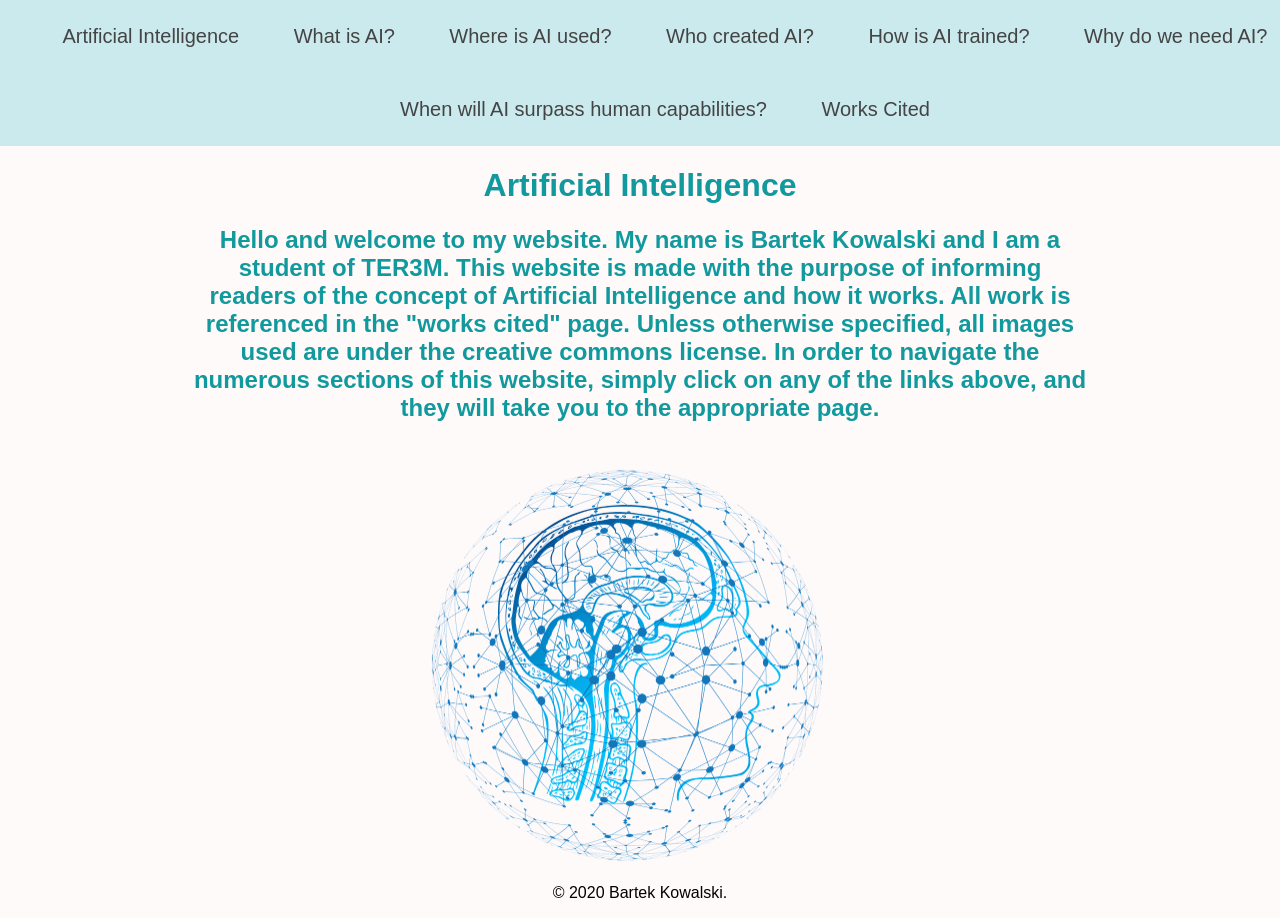
<file: index.html>
<!DOCTYPE html>
<html lang="en" dir="ltr">
  <head>
    <meta charset="utf-8">
    <title>Artificial Intelligence by Bartek Kowalski</title>
    <link rel="stylesheet" href="css/styles.css">
    <link rel="icon" href="favicon (1).ico">
  </head>

  <body>
    <header>
    <div class="container">
      <nav>
        <ul>
          <li><a href="index.html">Artificial Intelligence</a></li>
          <li><a href="whatisai.html">What is AI?</a></li>
          <li><a href="whereisaiused.html">Where is AI used?</a></li>
          <li><a href="whocreatedai.html">Who created AI?</a></li>
          <li><a href="howisaitrained.html">How is AI trained?</a></li>
          <li><a href="whydoweneedai.html">Why do we need AI?</a></li>
          <li><a href="whenwillai.html">When will AI surpass human capabilities?</a></li>
          <li><a href="workscited.html">Works Cited</a></li>
        </ul>
      </nav>
    </div>
  </header>
  <h1>Artificial Intelligence</h1>
  <h2>Hello and welcome to my website. My name is Bartek Kowalski and I am a student of TER3M.
     This website is made with the purpose of informing readers of the concept of Artificial Intelligence and how it works.
      All work is referenced in the "works cited" page. Unless otherwise specified, all images used are under the creative commons license.
      In order to navigate the numerous sections of this website, simply click on any of the links above, and they will take you to the appropriate page.
    </h2>
  <img class="computers" src="pic/AI-1.webp" alt="Artificial Intelligence">
  <div class="bottom">
    <p>© 2020 Bartek Kowalski.</p>
  </div>
  </body>
</html>
</file>
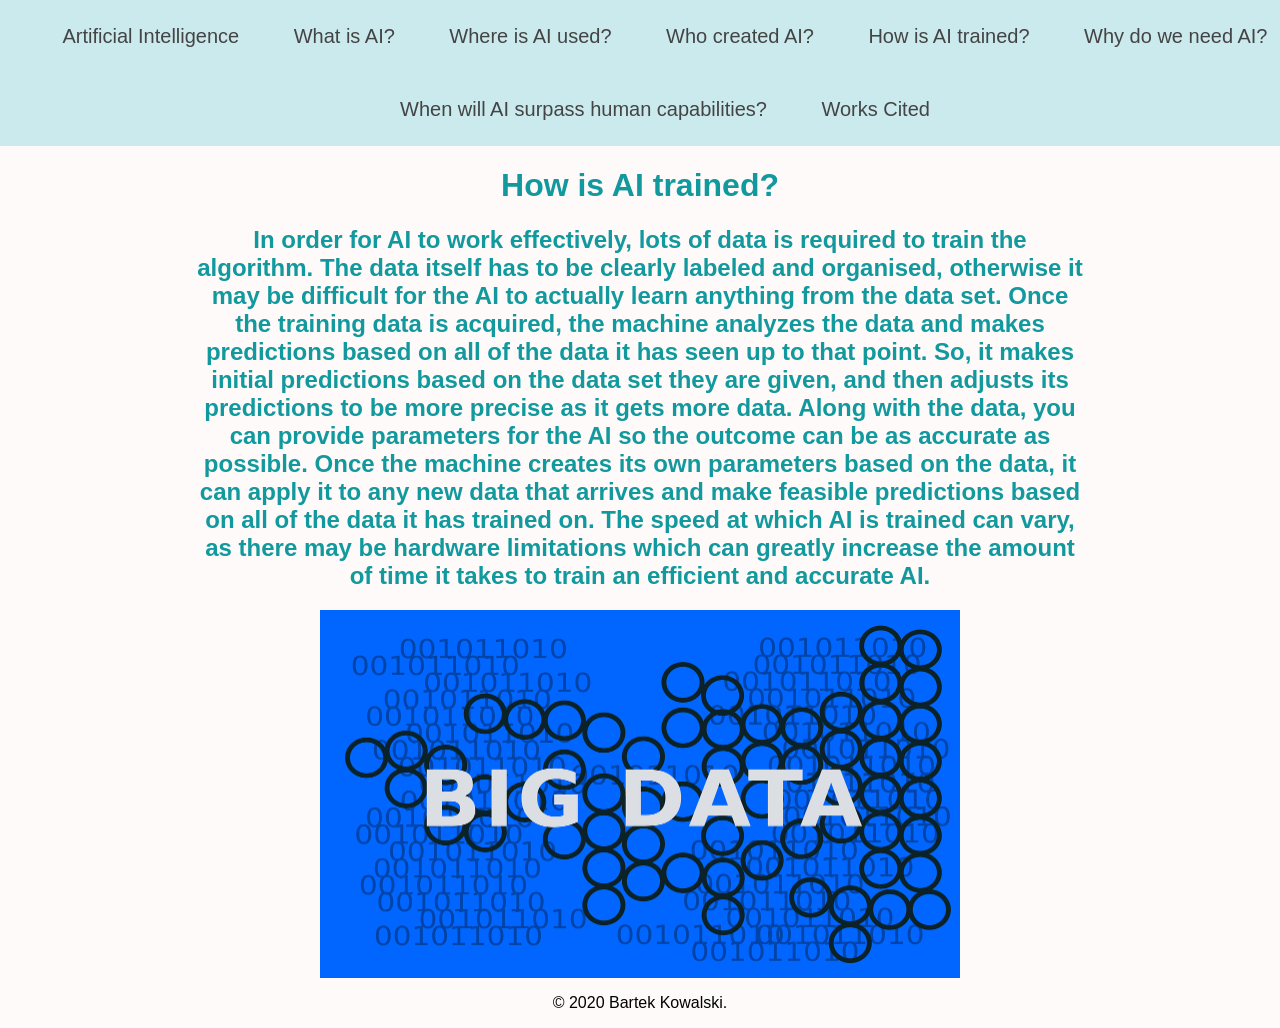
<file: howisaitrained.html>
<!DOCTYPE html>
<html lang="en" dir="ltr">

<head>
  <meta charset="utf-8">
  <title>Artificial Intelligence by Bartek Kowalski</title>
  <link rel="stylesheet" href="css/styles.css">
  <link rel="icon" href="favicon (1).ico">
</head>

<body>
  <header>
    <div class="container">
      <nav>
        <ul>
          <li><a href="index.html">Artificial Intelligence</a></li>
          <li><a href="whatisai.html">What is AI?</a></li>
          <li><a href="whereisaiused.html">Where is AI used?</a></li>
          <li><a href="whocreatedai.html">Who created AI?</a></li>
          <li><a href="howisaitrained.html">How is AI trained?</a></li>
          <li><a href="whydoweneedai.html">Why do we need AI?</a></li>
          <li><a href="whenwillai.html">When will AI surpass human capabilities?</a></li>
          <li><a href="workscited.html">Works Cited</a></li>
        </ul>
      </nav>

    </div>
  </header>
  <h1>How is AI trained?</h1>
  <h2>In order for AI to work effectively, lots of data is required to train the algorithm. The data itself has to be clearly labeled and organised, otherwise it may be difficult for the AI to actually learn anything from the data set. Once the training data is acquired, the machine analyzes the data and makes predictions based on all of the data it has seen up to that point. So, it makes initial predictions based on the data set they are given, and then adjusts its predictions to be more precise as it gets more data. Along with the data, you can provide parameters for the AI so the outcome can be as accurate as possible. Once the machine creates its own parameters based on the data, it can apply it to any new data that arrives and make feasible predictions based on all of the data it has trained on. The speed at which AI is trained can vary, as there may be hardware limitations which can greatly increase the amount of time it takes to train an efficient and accurate AI.
  </h2>
  <img class="computers" src="pic/big-data-2.png" alt="Big Data">
  <div class="bottom">
    <p>© 2020 Bartek Kowalski.</p>
  </div>
</body>

</html>
</file>
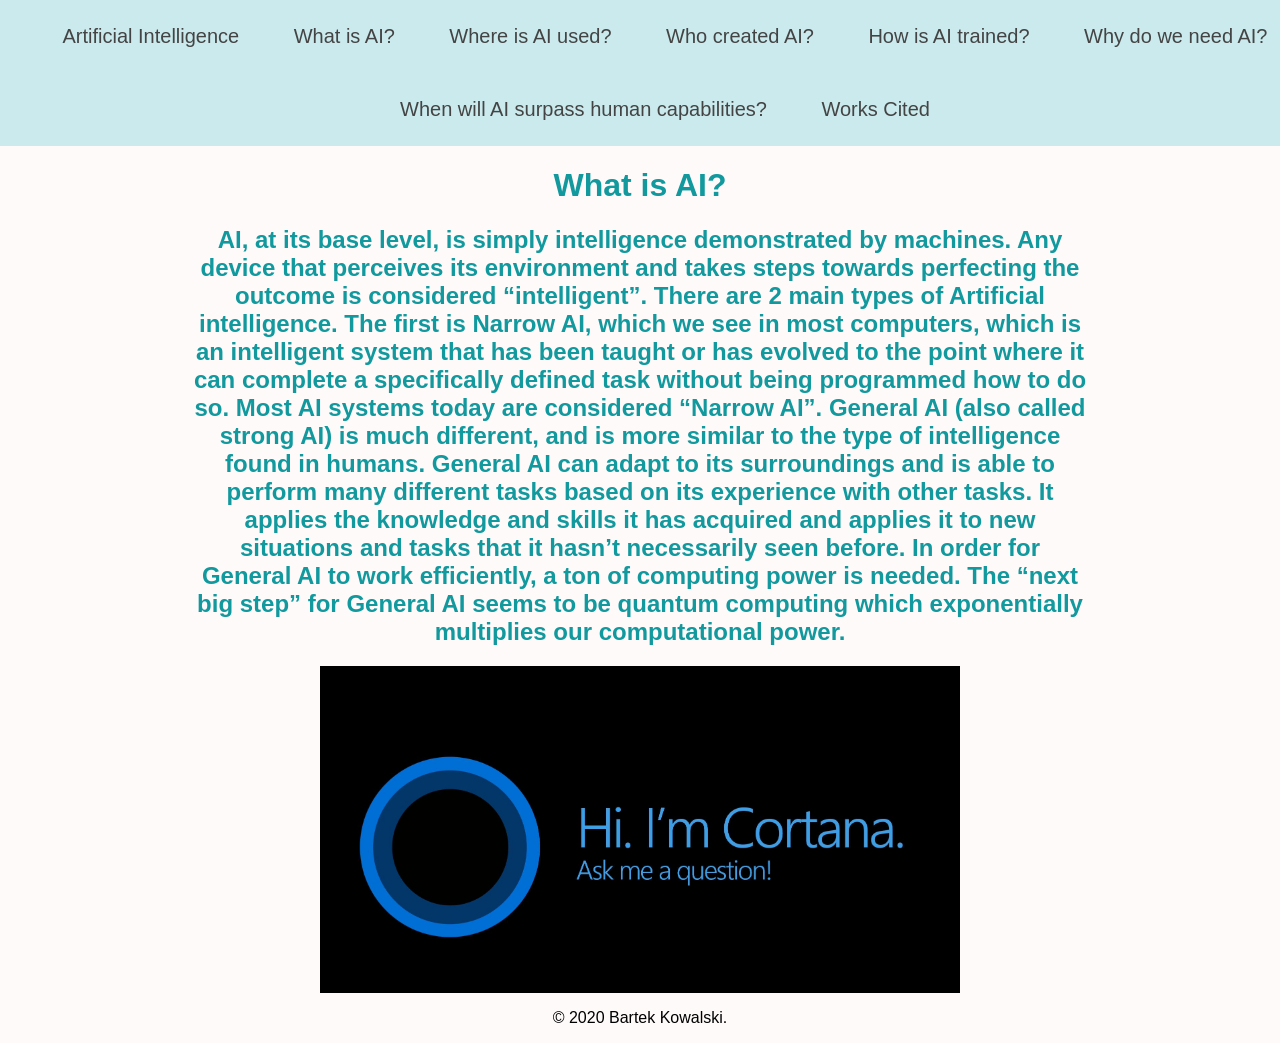
<file: whatisai.html>
<!DOCTYPE html>
<html lang="en" dir="ltr">
  <head>
    <meta charset="utf-8">
    <title>Artificial Intelligence by Bartek Kowalski</title>
    <link rel="stylesheet" href="css/styles.css">
    <link rel="icon" href="favicon (1).ico">
  </head>

  <body>
    <header>
    <div class="container">
      <nav>
        <ul>
          <li><a href="index.html">Artificial Intelligence</a></li>
          <li><a href="whatisai.html">What is AI?</a></li>
          <li><a href="whereisaiused.html">Where is AI used?</a></li>
          <li><a href="whocreatedai.html">Who created AI?</a></li>
          <li><a href="howisaitrained.html">How is AI trained?</a></li>
          <li><a href="whydoweneedai.html">Why do we need AI?</a></li>
          <li><a href="whenwillai.html">When will AI surpass human capabilities?</a></li>
          <li><a href="workscited.html">Works Cited</a></li>
        </ul>
      </nav>

    </div>
  </header>
  <h1>What is AI?</h1>
  <h2>AI, at its base level, is simply intelligence demonstrated by machines. Any device that perceives its environment and takes steps towards perfecting the outcome is considered “intelligent”. There are 2 main types of Artificial intelligence. The first is Narrow AI, which we see in most computers, which is an intelligent system that has been taught or has evolved to the point where it can complete a specifically defined task without being programmed how to do so. Most AI systems today are considered “Narrow AI”. General AI (also called strong AI) is much different, and is more similar to the type of intelligence found in humans. General AI can adapt to its surroundings and is able to perform many different tasks based on its experience with other tasks. It applies the knowledge and skills it has acquired and applies it to new situations and tasks that it hasn’t necessarily seen before. In order for General AI to work efficiently, a ton of computing power is needed. The “next big step” for General AI seems to be quantum computing which exponentially multiplies our computational power.
 </h2>
  <img class="computers" src="pic/Cortana.jpeg" alt="Cortana">
  <div class="bottom">
    <p>© 2020 Bartek Kowalski.</p>
  </div>
  </body>
</html>
</file>
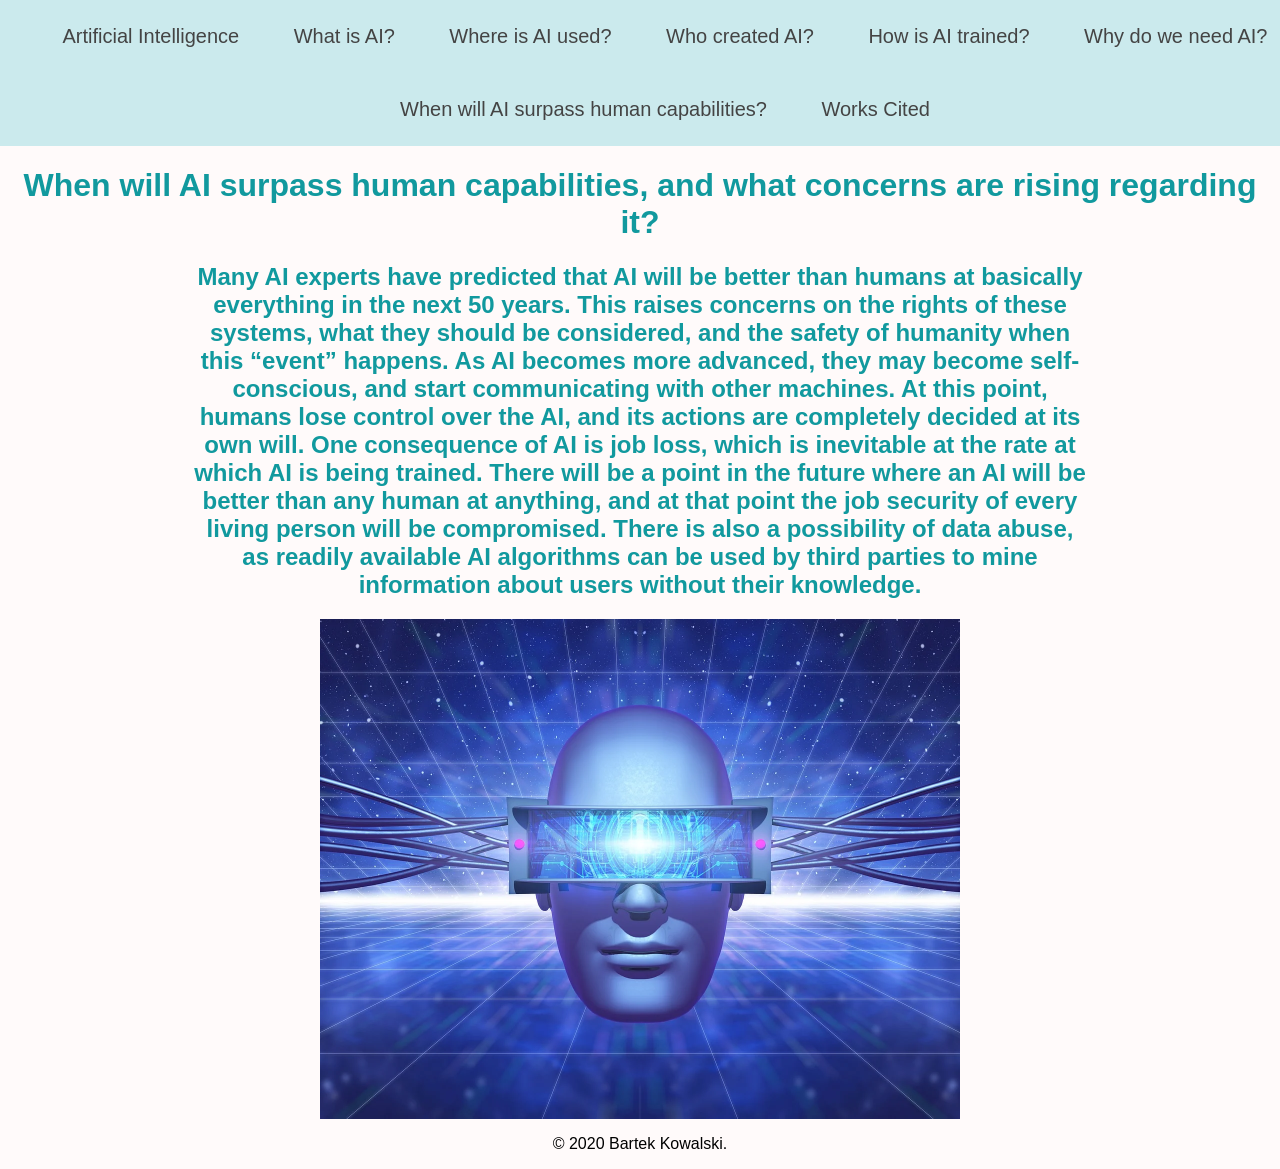
<file: whenwillai.html>
<!DOCTYPE html>
<html lang="en" dir="ltr">
  <head>
    <meta charset="utf-8">
    <title>Artificial Intelligence by Bartek Kowalski</title>
    <link rel="stylesheet" href="css/styles.css">
    <link rel="icon" href="favicon (1).ico">
  </head>

  <body>
    <header>
    <div class="container">
      <nav>
        <ul>
          <li><a href="index.html">Artificial Intelligence</a></li>
          <li><a href="whatisai.html">What is AI?</a></li>
          <li><a href="whereisaiused.html">Where is AI used?</a></li>
          <li><a href="whocreatedai.html">Who created AI?</a></li>
          <li><a href="howisaitrained.html">How is AI trained?</a></li>
          <li><a href="whydoweneedai.html">Why do we need AI?</a></li>
          <li><a href="whenwillai.html">When will AI surpass human capabilities?</a></li>
          <li><a href="workscited.html">Works Cited</a></li>
        </ul>
      </nav>

    </div>
  </header>
  <h1>When will AI surpass human capabilities, and what concerns are rising regarding it?</h1>
  <h2>Many AI experts have predicted that AI will be better than humans at basically everything in the next 50 years. This raises concerns on the rights of these systems, what they should be considered, and the safety of humanity when this “event” happens. As AI becomes more advanced, they may become self-conscious, and start communicating with other machines. At this point, humans lose control over the AI, and its actions are completely decided at its own will.  One consequence of AI is job loss, which is inevitable at the rate at which AI is being trained. There will be a point in the future where an AI will be better than any human at anything, and at that point the job security of every living person will be compromised. There is also a possibility of data abuse, as readily available AI algorithms can be used by third parties to mine information about users without their knowledge.
</h2>
<img class="computers" src="pic/advanced.webp" alt="Advanced AI">
  <div class="bottom">
    <p>© 2020 Bartek Kowalski.</p>
  </div>
  </body>
</html>
</file>
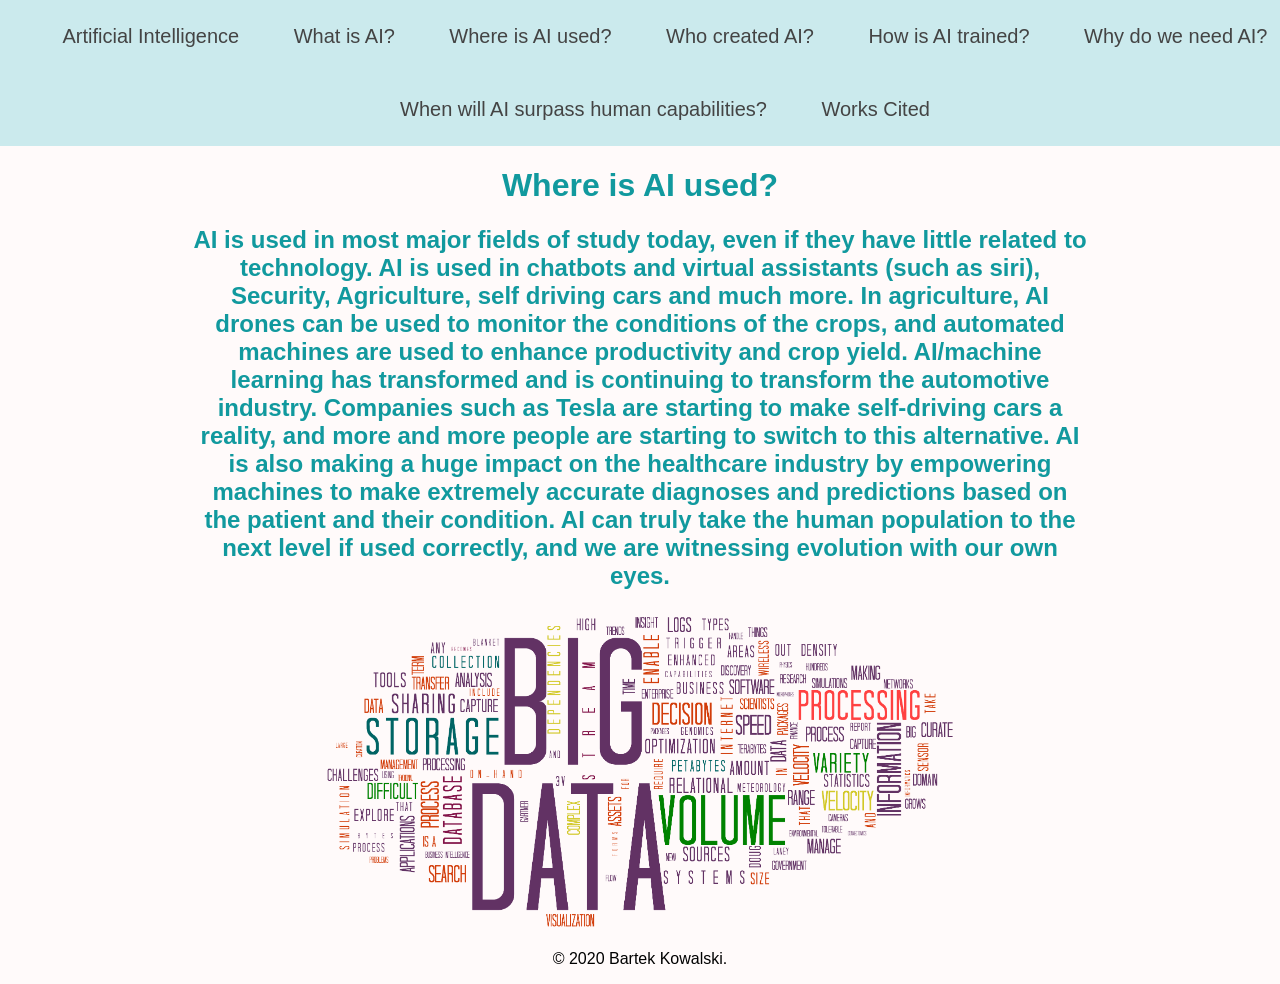
<file: whereisaiused.html>
<!DOCTYPE html>
<html lang="en" dir="ltr">
  <head>
    <meta charset="utf-8">
    <title>Artificial Intelligence by Bartek Kowalski</title>
    <link rel="stylesheet" href="css/styles.css">
    <link rel="icon" href="favicon (1).ico">
  </head>

  <body>
    <header>
    <div class="container">
      <nav>
        <ul>
          <li><a href="index.html">Artificial Intelligence</a></li>
          <li><a href="whatisai.html">What is AI?</a></li>
          <li><a href="whereisaiused.html">Where is AI used?</a></li>
          <li><a href="whocreatedai.html">Who created AI?</a></li>
          <li><a href="howisaitrained.html">How is AI trained?</a></li>
          <li><a href="whydoweneedai.html">Why do we need AI?</a></li>
          <li><a href="whenwillai.html">When will AI surpass human capabilities?</a></li>
          <li><a href="workscited.html">Works Cited</a></li>
        </ul>
      </nav>

    </div>
  </header>
  <h1>Where is AI used?</h1>
  <h2>AI is used in most major fields of study today, even if they have little related to technology. AI is used in chatbots and virtual assistants (such as siri), Security, Agriculture, self driving cars and much more. In agriculture, AI drones can be used to monitor the conditions of the crops, and automated machines are used to enhance productivity and crop yield. AI/machine learning has transformed and is continuing to transform the automotive industry. Companies such as Tesla are starting to make self-driving cars a reality, and more and more people are starting to switch to this alternative. AI is also making a huge impact on the healthcare industry by empowering machines to make extremely accurate diagnoses and predictions based on the patient and their condition. AI can truly take the human population to the next level if used correctly, and we are witnessing evolution with our own eyes.
</h2>
<img class="computers" src="pic/big-data.png" alt="Cortana">
  <div class="bottom">
    <p>© 2020 Bartek Kowalski.</p>
  </div>
  </body>
</html>
</file>
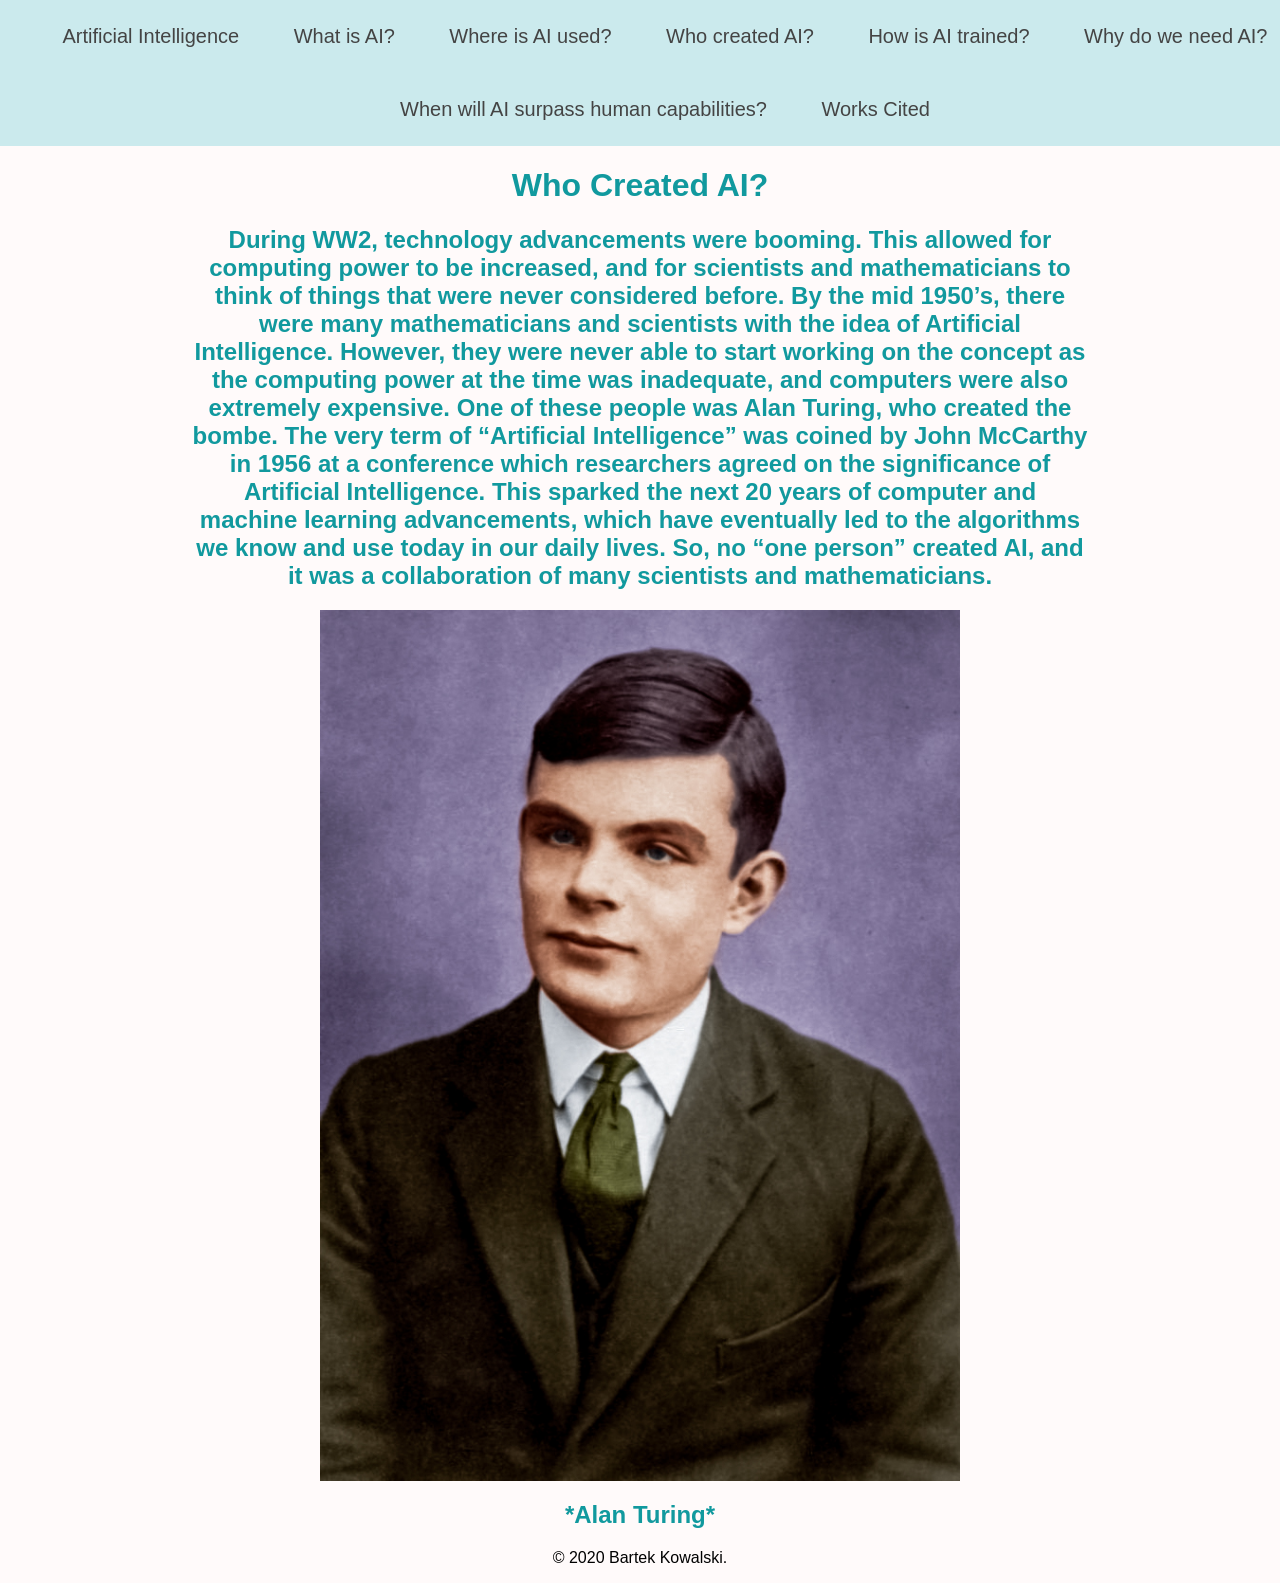
<file: whocreatedai.html>
<!DOCTYPE html>
<html lang="en" dir="ltr">
  <head>
    <meta charset="utf-8">
    <title>Artificial Intelligence by Bartek Kowalski</title>
    <link rel="stylesheet" href="css/styles.css">
    <link rel="icon" href="favicon (1).ico">
  </head>

  <body>
    <header>
    <div class="container">
      <nav>
        <ul>
          <li><a href="index.html">Artificial Intelligence</a></li>
          <li><a href="whatisai.html">What is AI?</a></li>
          <li><a href="whereisaiused.html">Where is AI used?</a></li>
          <li><a href="whocreatedai.html">Who created AI?</a></li>
          <li><a href="howisaitrained.html">How is AI trained?</a></li>
          <li><a href="whydoweneedai.html">Why do we need AI?</a></li>
          <li><a href="whenwillai.html">When will AI surpass human capabilities?</a></li>
          <li><a href="workscited.html">Works Cited</a></li>
        </ul>
      </nav>

    </div>
  </header>
  <h1>Who Created AI?</h1>
  <h2>During WW2, technology advancements were booming. This allowed for computing power to be increased, and for scientists and mathematicians to think of things that were never considered before. By the mid 1950’s, there were many mathematicians and scientists with the idea of Artificial Intelligence. However, they were never able to start working on the concept as the computing power at the time was inadequate, and computers were also extremely expensive. One of these people was Alan Turing, who created the bombe. The very term of “Artificial Intelligence” was coined by John McCarthy in 1956 at a conference which researchers agreed on the significance of Artificial Intelligence. This sparked the next 20 years of computer and machine learning advancements, which have eventually led to the algorithms we know and use today in our daily lives. So, no “one person” created AI, and it was a collaboration of many scientists and mathematicians.
  </h2>
  <img class="computers" src="pic/Alan_Turing.jpg" alt="Alan Turing">
  <h2>*Alan Turing*</h2>
  <div class="bottom">
    <p>© 2020 Bartek Kowalski.</p>
  </div>
  </body>
</html>
</file>
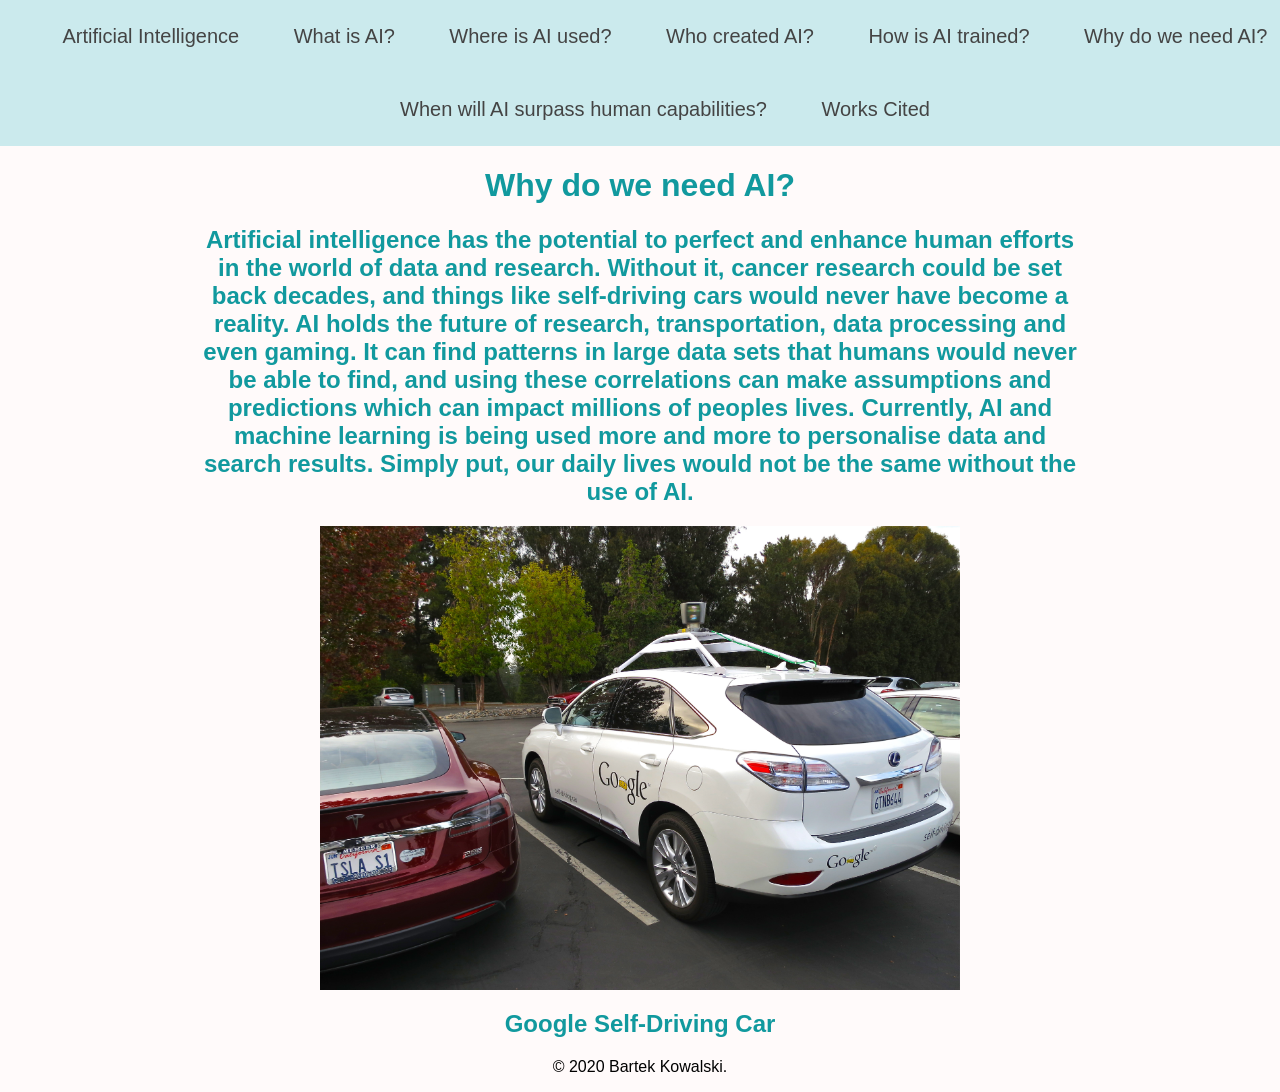
<file: whydoweneedai.html>
<!DOCTYPE html>
<html lang="en" dir="ltr">
  <head>
    <meta charset="utf-8">
    <title>Artificial Intelligence by Bartek Kowalski</title>
    <link rel="stylesheet" href="css/styles.css">
    <link rel="icon" href="favicon (1).ico">
  </head>

  <body>
    <header>
    <div class="container">
      <nav>
        <ul>
          <li><a href="index.html">Artificial Intelligence</a></li>
          <li><a href="whatisai.html">What is AI?</a></li>
          <li><a href="whereisaiused.html">Where is AI used?</a></li>
          <li><a href="whocreatedai.html">Who created AI?</a></li>
          <li><a href="howisaitrained.html">How is AI trained?</a></li>
          <li><a href="whydoweneedai.html">Why do we need AI?</a></li>
          <li><a href="whenwillai.html">When will AI surpass human capabilities?</a></li>
          <li><a href="workscited.html">Works Cited</a></li>
        </ul>
      </nav>

    </div>
  </header>
  <h1>Why do we need AI?</h1>
  <h2>Artificial intelligence has the potential to perfect and enhance human efforts in the world of data and research. Without it, cancer research could be set back decades, and things like self-driving cars would never have become a reality. AI holds the future of research, transportation, data processing and even gaming. It can find patterns in large data sets that humans would never be able to find, and using these correlations can make assumptions and predictions which can impact millions of peoples lives. Currently, AI and machine learning is being used more and more to personalise data and search results. Simply put, our daily lives would not be the same without the use of AI.
  </h2>
    <img class="computers" src="pic/google.jpg" alt="Google Self-Driving car">
    <h2>Google Self-Driving Car</h2>
  <div class="bottom">
    <p>© 2020 Bartek Kowalski.</p>
  </div>
  </body>
</html>
</file>
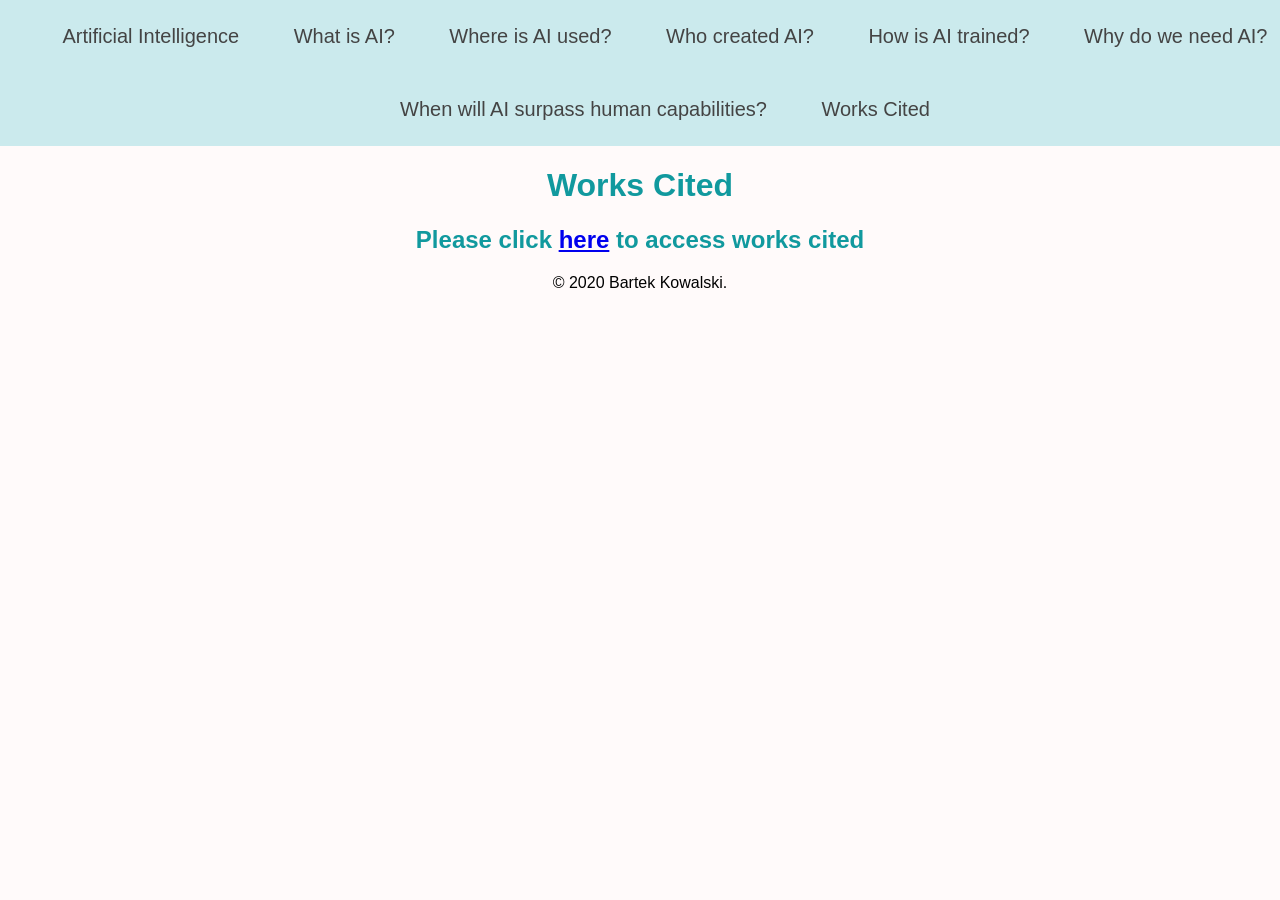
<file: workscited.html>
<!DOCTYPE html>
<html lang="en" dir="ltr">
  <head>
    <meta charset="utf-8">
    <title>Artificial Intelligence by Bartek Kowalski</title>
    <link rel="stylesheet" href="css/styles.css">
    <link rel="icon" href="favicon (1).ico">
  </head>

  <body>
    <header>
    <div class="container">
      <nav>
        <ul>
          <li><a href="index.html">Artificial Intelligence</a></li>
          <li><a href="whatisai.html">What is AI?</a></li>
          <li><a href="whereisaiused.html">Where is AI used?</a></li>
          <li><a href="whocreatedai.html">Who created AI?</a></li>
          <li><a href="howisaitrained.html">How is AI trained?</a></li>
          <li><a href="whydoweneedai.html">Why do we need AI?</a></li>
          <li><a href="whenwillai.html">When will AI surpass human capabilities?</a></li>
          <li><a href="workscited.html">Works Cited</a></li>
        </ul>
      </nav>
    </div>
  </header>
  <h1>Works Cited</h1>
  <h2> Please click <a href="https://docs.google.com/document/d/1IY2_kmpVzoWiarTiEdwqbcxwuPwTJsoYjBd8xjY21oo/edit?usp=sharing">here</a> to access works cited</h2>
  <div class="bottom">
    <p>© 2020 Bartek Kowalski.</p>
  </div>
  </body>
</html>
</file>
<file: css/styles.css>
body {
  background: #FFFAFA;
  padding-top: 0;
  display: inline;
  margin: 0;
  font-family: "Trebuchet MS","Lucida Grande","Lucida Sans Unicode","Lucida Sans",Tahoma,sans-serif;
}

.container {
  text-align: center;
}

header {
  background-color: #cbeaed;
  display: inline-block;
  width: 100%;
  height: 100%;
}


nav ul{
  margin: 0;
  padding-left: 0;
  list-style: none;
}

nav li{
  display: inline-block;
  margin-left: 50px;
  padding-top: 25px;
  padding-bottom: 25px;
  text-align: center;
}

nav a{
  color: #444;
  text-decoration: none;
  font-size: 20px;
}

nav a:hover{
  color: #ff0000;
}
h1{
  color: #11999E;
  text-align: center;
}
h2{
  color: #11999E;
  text-align: center;
  width: 70%;
  margin-left: auto;
  margin-right: auto;
}

.computers{
   display: block;
   margin-left: auto;
   margin-right: auto;
   width: 50%;
}

.bottom{
  text-align: center;
}
</file>
